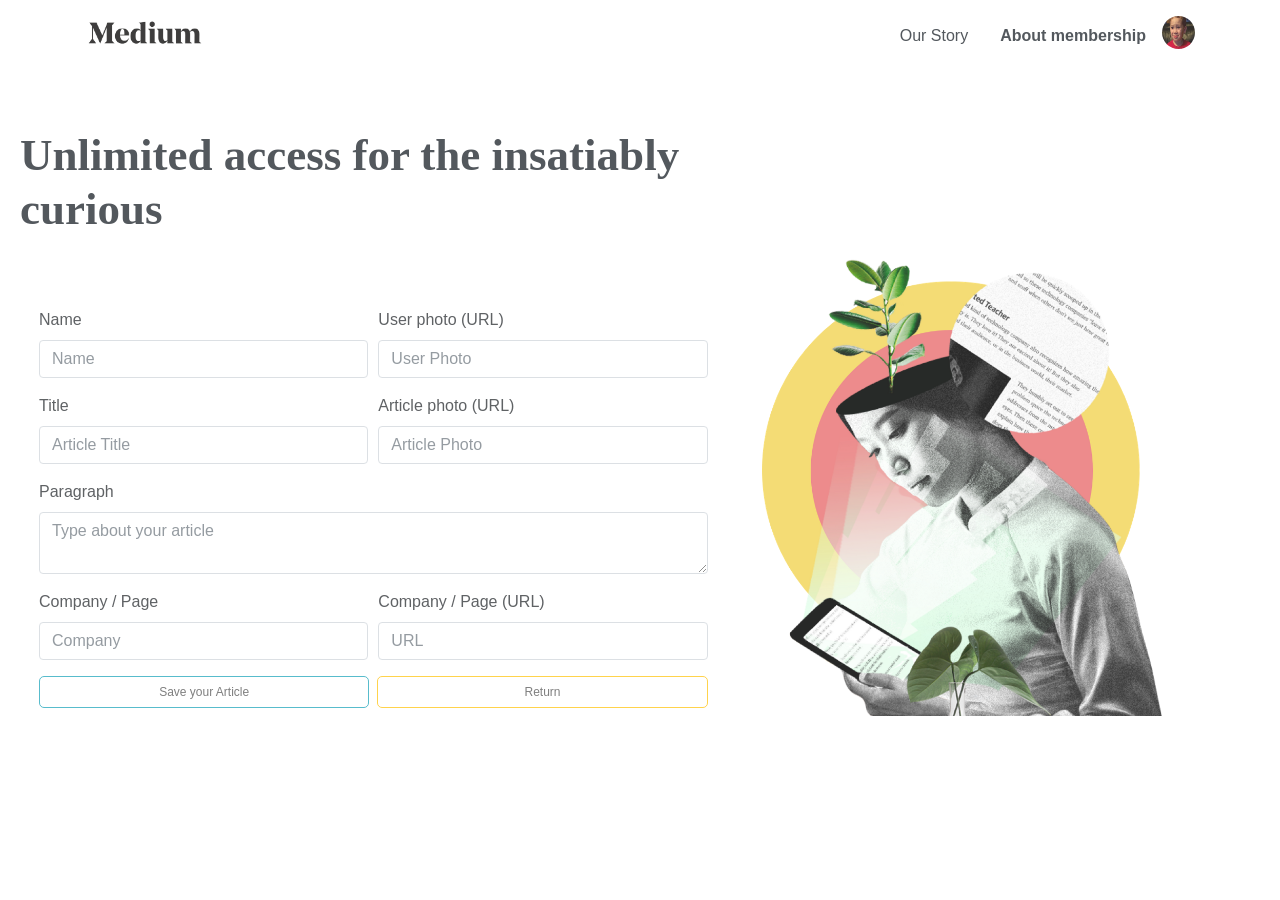
<file: formulario.html>
<!DOCTYPE html>
<html lang="en">

<head>
    <meta charset="UTF-8">
    <meta name="viewport" content="width=device-width, initial-scale=1.0">
    <title>Formulario</title>
    <link rel="icon" href="https://cdn-static-1.medium.com/_/fp/icons/favicon-rebrand-medium.3Y6xpZ-0FSdWDnPM3hSBIA.ico"
        type="image/x-icon">
    <link rel="stylesheet" href="https://stackpath.bootstrapcdn.com/bootstrap/4.5.0/css/bootstrap.min.css"
        integrity="sha384-9aIt2nRpC12Uk9gS9baDl411NQApFmC26EwAOH8WgZl5MYYxFfc+NcPb1dKGj7Sk" crossorigin="anonymous" />
    <link rel="stylesheet" href="css/styles.css" />
</head>

<body id="body-formulario">
    <div class="container mt-3">
        <div class="row">
            <div class="col-6">
                <a href="index.html"><img class="d-none d-md-block cursor-hand" src="images/Logo.png" width="120"
                        alt=""></a>
                <a href="index.html"><img class="d-sm-block d-md-none cursor-hand" src="images/Logo_Movil.jpg"
                        alt="LogoM" width="33px"></a>
            </div>
            <div class="col-6 d-flex justify-content-end">
                <div class="d-none d-sm-block">
                    <ul class="nav justify-content-end">
                        <li class="nav-item active">
                            <a class="nav-link text-dark" href="#">Our Story</a>
                        </li>
                        <li class="nav-item active">
                            <a class="nav-link text-dark font-weight-bold" href="#">About membership</a>
                        </li>
                    </ul>
                </div>
                <img class="cursor-hand FotoPerfil" src="images/Ninomedium.jpeg" width="33px" height="33px"
                    alt="FotoPerfil">
            </div>
        </div>
    </div>
    <div class="container-fluid">
        <div class="row my-5">
            <!-- col1 -->
            <div class="col-12 col-md-7">
                <h1 id="font-title" class="text-dark mt-4 mt-md-4">Unlimited access for the insatiably curious</h1>
                <form id="upgrade-medium" class=" p-4 mt-1 mt-md-5 bg-white">
                    <input type="hidden" id="popular" name="popular" value='0' />
                    <div class="form-row">
                        <div class="form-group col-md-6">
                            <label for="inputEmail4">Name</label>
                            <input type="name" class="form-control" id="name" name="name" placeholder="Name" />
                        </div>
                        <div class="form-group col-md-6">
                            <label for="inputPassword4">User photo (URL)</label>
                            <input type="url" class="form-control" name="userPhoto" id="userPhoto"
                                placeholder="User Photo" />
                        </div>
                    </div>
                    <div class="form-row">
                        <div class="form-group col-md-6">
                            <label for="inputEmail4">Title</label>
                            <input type="title" class="form-control" id="title" name="title"
                                placeholder="Article Title" />
                        </div>
                        <div class="form-group col-md-6">
                            <label for="inputPassword4">Article photo (URL)</label>
                            <input type="url" class="form-control" name="articlePhoto" id="articlePhoto"
                                placeholder="Article Photo" />
                        </div>
                    </div>
                    <div class="form-group">
                        <label for="biography">Paragraph</label>
                        <textarea ype="text" class="form-control" id="paragraph" name="paragraph"
                            placeholder="Type about your article"></textarea>
                    </div>
                    <div class="form-row">
                        <div class="form-group col-md-6">
                            <label for="inputEmail4">Company / Page</label>
                            <input type="name" class="form-control" id="company" name="company" placeholder="Company" />
                        </div>
                        <div class="form-group col-md-6">
                            <label for="inputPassword4">Company / Page (URL)</label>
                            <input type="url" class="form-control" name="companyUrl" id="companyUrl"
                                placeholder="URL" />
                        </div>
                    </div>

                    <div class="d-flex justify-content-between">
                        <button type="button" id="save-post" class="btn btn-outline-info border-info w-50 mr-1">Save
                            your Article</button>
                        <a href="index.html" class="btn btn-outline-warning w-50 border-warning ml-1">Return</a>
                    </div>

                </form>
            </div>
            <!-- col2 -->
            <div class="col-12 col-md-5 align-self-end mb-3 d-none d-md-block">
                <img src="images/1_90cu6c0u4ZL8H8ic1woZDw@2x.png" alt="" width="400px" />
            </div>
        </div>
    </div>
    <!-- ----------- En lazando archivos necesarios para BOOTSTRAP ---------------------- -->
    <script src="https://code.jquery.com/jquery-3.5.1.min.js"
        integrity="sha256-9/aliU8dGd2tb6OSsuzixeV4y/faTqgFtohetphbbj0=" crossorigin="anonymous"></script>
    <script src="https://cdn.jsdelivr.net/npm/popper.js@1.16.0/dist/umd/popper.min.js"
        integrity="sha384-Q6E9RHvbIyZFJoft+2mJbHaEWldlvI9IOYy5n3zV9zzTtmI3UksdQRVvoxMfooAo"
        crossorigin="anonymous"></script>
    <!-- Enlazando bootstrap en script para que funcione-->
    <script src="https://stackpath.bootstrapcdn.com/bootstrap/4.5.0/js/bootstrap.min.js"
        integrity="sha384-OgVRvuATP1z7JjHLkuOU7Xw704+h835Lr+6QL9UvYjZE3Ipu6Tp75j7Bh/kR0JKI"
        crossorigin="anonymous"></script>
    <script src="js/main.js"></script>
</body>

</html>
</file>
<file: css/styles.css>
svg {
  fill: #6c757d;
}

.post-card h5 {
  font-size: 1.06rem;
}

.author {
  font-size: 11px;
  color: #6c757d;
}

.section-a-center-card {
  line-height: 1;
  font-size: 0.8rem;
}

.section-a-center-card img {
  width: 100px;
  height: 100px;
}

.section-a-center-card a {
  color: black;
  font-size: 0.8rem;
}

.cursor-hand:hover {
  cursor: pointer;
}

.parent-nav-sticky {
  position: -webkit-sticky;
  position: sticky;
  top: 0;
  z-index: 1;
  width: 100%;
}

.nav-control {
  text-align: center;
  background: white;
}

.nav-control.left {
  position: absolute;
  top: 26px;
  left: -4px;
}

.nav-control.right {
  position: absolute;
  top: 26px;
  right: -1px;
}

.horizontal-contenedor {
  overflow-x: auto;
  overflow-y: hidden;
  width: auto;
  height: 50px;
  padding: 10px;
}

.horizontal-contenedor::-webkit-scrollbar {
  display: none;
}

.list-scroll {
  font-size: small;
  margin: 5px;
  list-style: none;
  white-space: nowrap;
  color: #6c757d;
}

.list-scroll ul {
  width: 100%;
}

.list-scroll li {
  margin-right: 25px;
  display: inline-block;
}

.list-scroll li a {
  color: #6c757d;
}

.list-scroll li a:hover {
  color: black;
}

.btn {
  border-radius: 5px;
  border: solid 0.5px;
  font-size: 12px;
  color: #4d4d4d;
}

.btn-upgrade {
  border: 1px solid #888888;
  background-color: #fff;
  display: none !important;
  padding-top: 8px;
}

.btn-upgrade:hover {
  border: 1px solid black;
  background-color: #fff;
}

@media (min-width: 768px) {
  .btn-upgrade {
    display: block !important;
  }
}

.btn-hidden {
  display: none;
}

@media (min-width: 768px) {
  .btn-hidden {
    display: block;
  }
}

.btn-learn {
  background-color: #03a87c;
  color: #fff;
}

.btn-learn:hover {
  background-color: #029e74;
  color: #fff;
}

.popover-body {
  padding: 0;
}

.popover-body ul {
  margin: 0;
  padding: 10px;
  list-style: none;
}

.popover-body ul li {
  margin: 2px 0;
}

.popover-body ul li a {
  text-decoration: none;
}

.post-body a {
  text-decoration: none;
  color: black;
}

.post-body a img {
  min-height: 160px;
  max-height: 160px;
}

.card-post-hide {
  position: absolute;
  z-index: 1;
  opacity: 0.95;
  background-color: white;
  display: -webkit-box;
  display: -ms-flexbox;
  display: flex;
  -webkit-box-align: center;
      -ms-flex-align: center;
          align-items: center;
  -webkit-box-pack: center;
      -ms-flex-pack: center;
          justify-content: center;
}

.horizontal-contenedor {
  overflow-x: auto;
  overflow-y: hidden;
  width: auto;
  height: 50px;
  padding: 10px;
}

.horizontal-contenedor::-webkit-scrollbar {
  display: none;
}

.list-scroll {
  font-size: small;
  margin: 5px;
  list-style: none;
  white-space: nowrap;
  color: #6c757d;
}

.list-scroll li {
  margin-right: 25px;
  display: inline-block;
}

.list-scroll li a {
  color: #6c757d;
}

.list-scroll li a:hover {
  color: black;
}

@media (min-width: 768px) {
  .nav-sticky {
    -webkit-box-align: end;
        -ms-flex-align: end;
            align-items: flex-end;
    width: 85%;
    overflow: auto;
  }
  .nav-sticky ul {
    display: -webkit-box;
    display: -ms-flexbox;
    display: flex;
    -webkit-box-pack: space-evenly;
        -ms-flex-pack: space-evenly;
            justify-content: space-evenly;
  }
  .nav-sticky ul li {
    margin: 0 7.5px;
    list-style: none;
  }
  .nav-sticky ul li a {
    color: #6c757d;
    text-align: justify;
  }
}

.parent-nav-sticky {
  width: 100%;
  position: -webkit-sticky;
  position: sticky;
  z-index: 1;
  top: 0;
}

.nav-header {
  list-style: none;
  display: -webkit-box;
  display: -ms-flexbox;
  display: flex;
}

.nav-header li {
  margin-left: 15px;
}

.nav-header li a {
  color: #6c757d;
}

.nav-header2 {
  text-align: center;
  position: -webkit-sticky;
  position: sticky;
  top: 0;
}

.nav-header2 a {
  margin-left: 10px;
  color: #6c757d;
}

.popular-on-medium {
  position: -webkit-sticky;
  position: sticky;
  top: -20px;
}

.popular-on-medium .nav-popular a {
  color: #6c757d;
  margin-left: 15px;
}

.FotoPerfil {
  border-radius: 50%;
}

.network-color {
  background-color: #d7efee;
  padding: 10px;
}

.network-color h5 {
  font-family: "Noto Sans", sans-serif;
}

.network-color img {
  width: 40%;
}

.network-content-color {
  background-color: #fafafa;
  color: black;
  font-size: 0.8rem;
  padding-top: 15px;
}

.anchor {
  font-size: 0.8rem;
}

.anchor a {
  color: black;
}

.see-editors {
  text-align: justify;
}

.see-editors a {
  color: #03a87c;
  text-decoration: none;
}

@media (min-width: 960px) {
  .see-editors {
    text-align: end;
  }
}

.history-image {
  width: 100px;
  height: 100px;
}

.text-card-section {
  font-size: 0.8rem;
}

.text-card-section h5 {
  font-size: 1rem;
}

@media (min-width: 1360px) {
  .text-card-section {
    font-size: 1rem;
  }
  .text-card-section h5 {
    font-size: 1.25rem;
  }
}

#upgrade-medium {
  opacity: 85%;
}

#body-formulario {
  background-image: url("../images/1_90cu6c0u4ZL8H8ic1woZDw@2x.png");
  background-repeat: no-repeat;
  background-size: 600px;
  background-position: bottom;
  opacity: 85%;
}

@media (min-width: 728px) {
  #body-formulario {
    background-image: none;
  }
}

#font-title {
  font-family: "Crimson Text", serif;
  font-size: 45px;
  font-weight: bold;
  margin-left: 5px;
}

#font-subtitle-blog {
  font-family: Arial, Helvetica, sans-serif;
  font-size: 20px;
  font-weight: lighter;
  color: gray;
}

.icons-blog {
  font-size: 25px;
  margin-left: 5px;
  margin-right: 5px;
  margin-top: 10px;
}

.image-blog {
  -o-object-fit: cover;
     object-fit: cover;
  width: 400px;
  height: 300px;
}

@media (min-width: 728px) {
  .image-blog {
    -o-object-fit: cover;
       object-fit: cover;
    width: 800px;
    height: 600px;
  }
}

.paragraph-blog p {
  font-family: "Crimson Text", serif;
  font-size: 20px;
  font-weight: lighter;
}

.paragraph-blog h3 {
  font-size: 30px;
  font-weight: bold;
  margin-top: 15px;
}

footer {
  background-color: black;
}

footer p {
  font-size: 12px;
  color: #bbbbbb;
}

footer h4 {
  color: white;
}

@media (min-width: 728px) {
  .image-blog {
    -o-object-fit: cover;
       object-fit: cover;
    width: 800px;
    height: 600px;
  }
}

.footer-links {
  color: white;
}
/*# sourceMappingURL=styles.css.map */
</file>
